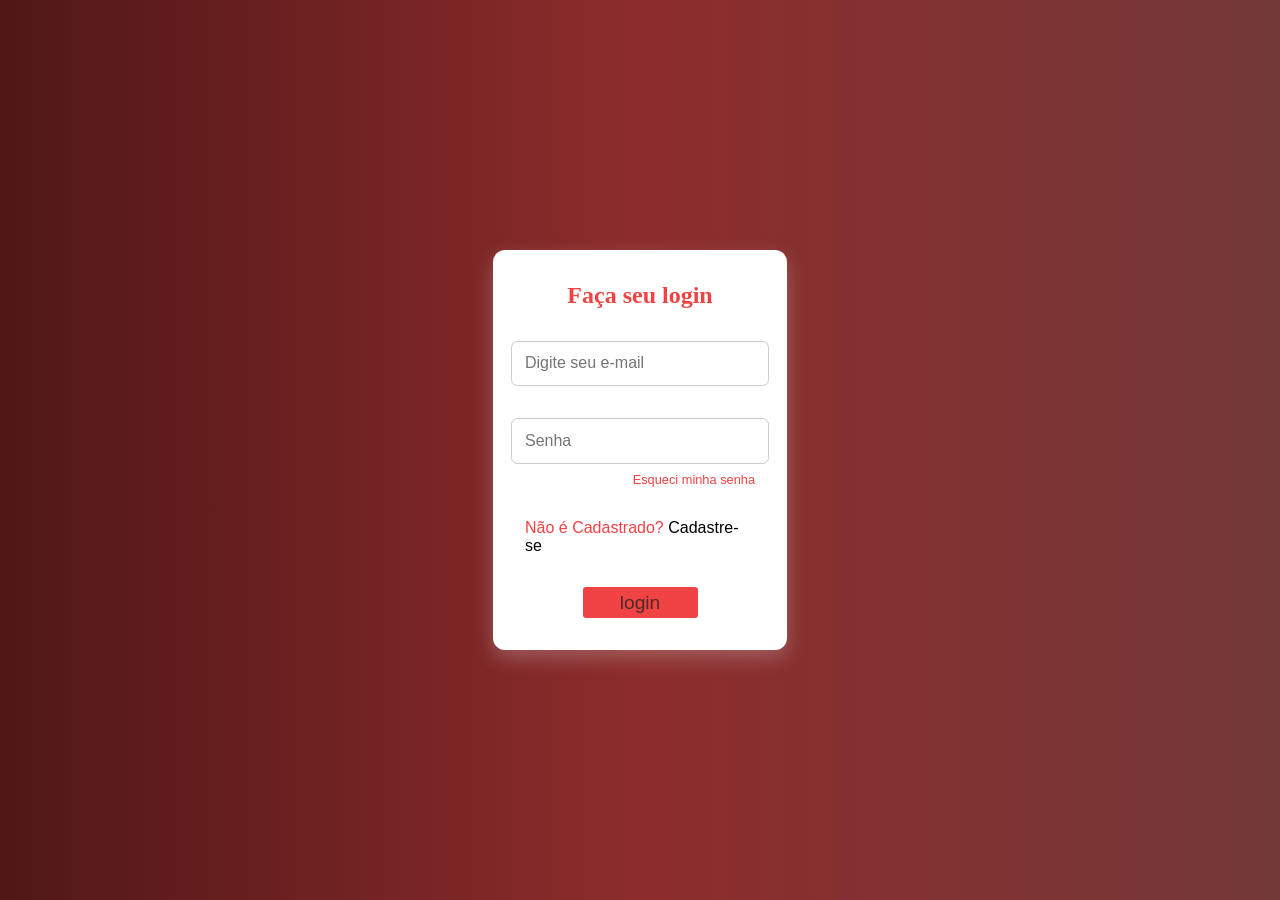
<file: index.html>
<!DOCTYPE html>
<html lang="en">
<head>
    <meta charset="UTF-8">
    <meta name="viewport" content="width=device-width, initial-scale=1.0">
    <title>Tela de login</title>

    <link rel="stylesheet" href="style.css">
</head>
<body>


    <main class="tela">

         <h1 class="titulo">Faça seu login</h1>
         
        <input class="input" type="email" placeholder="Digite seu e-mail">
        <input class="input" type="password" placeholder="Senha">
        <button class="senha">Esqueci minha senha</button>
        <p class="paragrafo">Não é Cadastrado? <a class="ancora" href="cadastro.html">Cadastre-se</a></p>
         <button class="botao">login</button>
         


    </main>

</body>
</html>
</file>
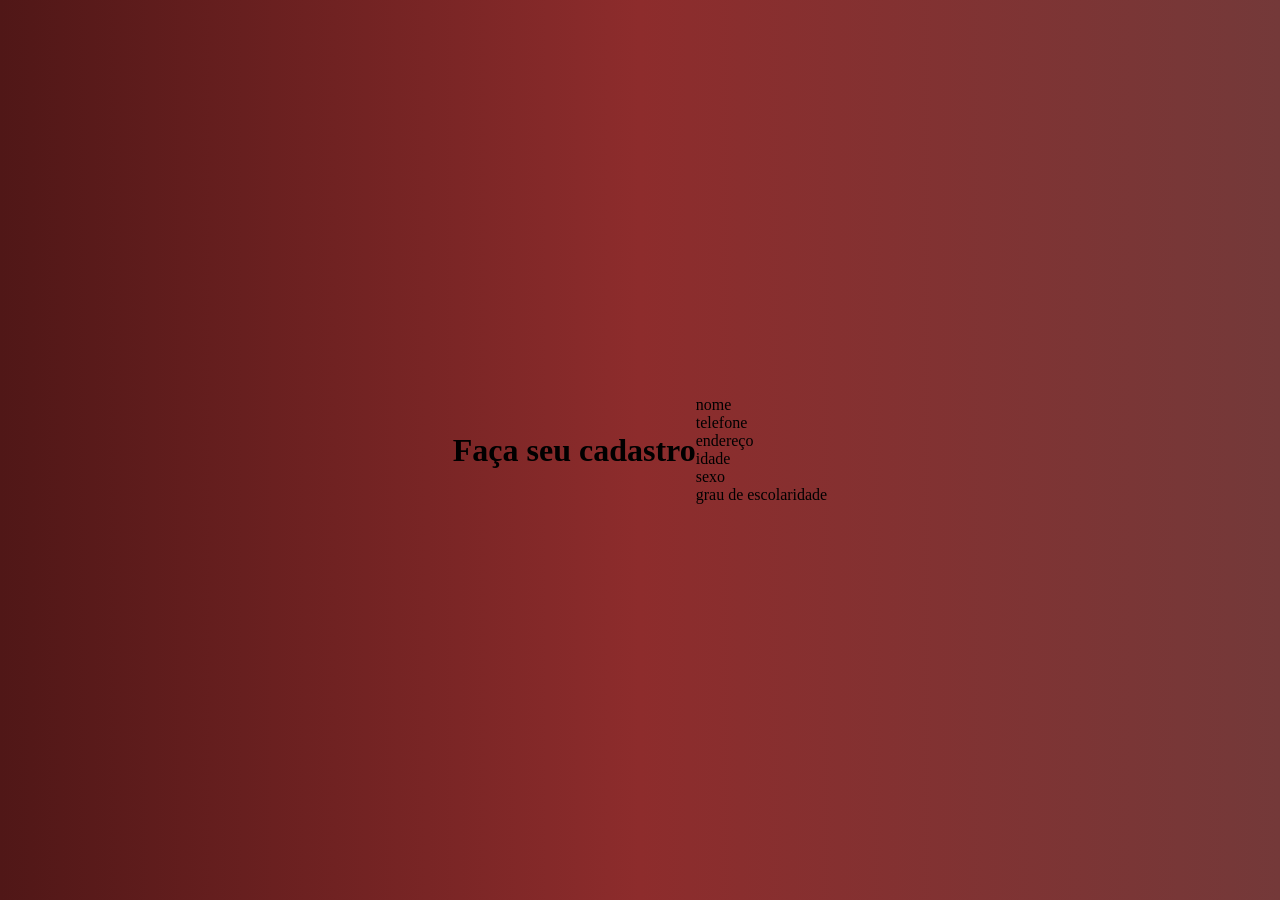
<file: cadastro.html>
<!DOCTYPE html>
<html lang="pt-br">
<head>
    <meta charset="UTF-8">
    <meta name="viewport" content="width=device-width, initial-scale=1.0">
    <title>Document</title>
    <link rel="stylesheet" href="style.css">
</head>
<body>
    <h1>Faça seu cadastro</h1>
    
    <div>
        <section>nome</section>
        <section>telefone</section>
        <section>endereço</section>
        <section>idade</section>
        <section>sexo</section>
        <section>grau de escolaridade</section>
    </div>
</body>
</html>
</file>
<file: style.css>
@charset "UTF-8";

* {
    margin: 0;
    padding: 0;
}
body {

    background: linear-gradient(to right,  #501717, #8d2c2c, #743939);
    display: flex;
    height: 100vh;   
    justify-content: center;
    align-items: center;
}

.tela {

    display: flex;
    justify-content: center;
    align-items: center;
    flex-direction: column;
    gap: 32px;
    background-color: white;
    width: 230px;
    padding: 2rem;
    border-radius: 12px;
    box-shadow: 0 8px 20px rgba(240, 238, 238, 0.25);
    
}
.titulo {
    color: #f14343;
    font-family: Georgia, 'Times New Roman', Times, serif;
    font-size: 1.5rem;

  
}
.paragrafo {

    color: #f14343;
    font-family: 'Gill Sans', 'Gill Sans MT', Calibri, 'Trebuchet MS', sans-serif;
    font-size: 1rem;
}
.input { 
    width: 100%;
    padding: 0.8rem;
    border-radius: 0.4rem;
    border: 1px solid #ccc;
    font-family:'Gill Sans', 'Gill Sans MT', Calibri, 'Trebuchet MS', sans-serif ;
    font-size: 1rem;
    color:#f14343 ;
  
  
}
.ancora {
        color: black;
        text-decoration: none;
}

.ancora:hover {
    color: #5c5454;
}
.senha {
    
    font-family: 'Gill Sans', 'Gill Sans MT', Calibri, 'Trebuchet MS', sans-serif;
    font-size: 0.8rem;
    background: none;
    border: none;
    color: #f14343;
    cursor: pointer;
    align-self: flex-end;
    margin-top: -24px;

                
}
.senha:hover {
    color: #5c5454;
}
.botao {
    background-color: #f14343;
    color: #4b2b2b;
    width: 50%;
    cursor: pointer;
    padding:0.3rem ;
    border-radius: 0.2rem;
    font-family: 'Gill Sans', 'Gill Sans MT', Calibri, 'Trebuchet MS', sans-serif;
    font-size: 1.2rem;
    border: none;
    transition: 0.3s;
}
.botao:hover {
color: rgb(65, 51, 36);
}
</file>
